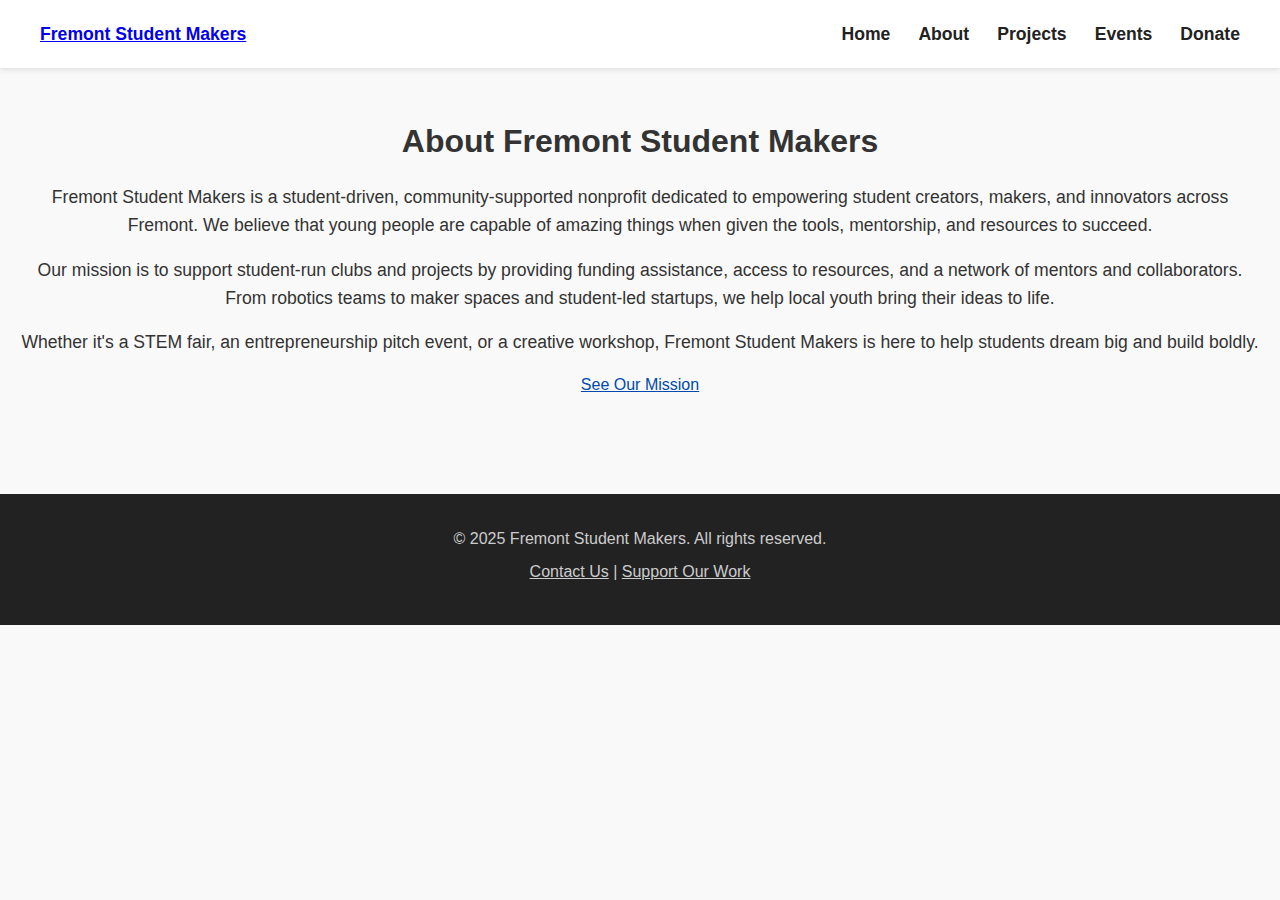
<file: pages/about.html>
<!DOCTYPE html>
<html lang="en">
<head>
  <meta charset="UTF-8" />
  <meta name="viewport" content="width=device-width, initial-scale=1.0"/>
  <title>About Us | Fremont Student Makers</title>
  <link rel="stylesheet" href="../assets/css/style.css"/>
  <link rel="icon" type="image/x-icon" href="../favicon.ico"/>
</head>
<body>

  <!-- Header -->
  <div id="header"></div>

  <!-- About Us Content -->
  <section class="about-preview">
    <h2>About Fremont Student Makers</h2>
    <p>
      Fremont Student Makers is a student-driven, community-supported nonprofit dedicated to empowering student creators, makers, and innovators across Fremont. We believe that young people are capable of amazing things when given the tools, mentorship, and resources to succeed.
    </p>

    <p>
      Our mission is to support student-run clubs and projects by providing funding assistance, access to resources, and a network of mentors and collaborators. From robotics teams to maker spaces and student-led startups, we help local youth bring their ideas to life.
    </p>

    <p>
      Whether it's a STEM fair, an entrepreneurship pitch event, or a creative workshop, Fremont Student Makers is here to help students dream big and build boldly.
    </p>

    <a href="mission.html" class="button">See Our Mission</a>
  </section>

  <!-- Footer -->
  <div id="footer"></div>

  <!-- Load Components -->
  <script>
    // Load header
    fetch('../components/header.html')
      .then(res => res.text())
      .then(data => document.getElementById('header').innerHTML = data);

    // Load footer
    fetch('../components/footer.html')
      .then(res => res.text())
      .then(data => document.getElementById('footer').innerHTML = data);
  </script>

</body>
</html>
</file>
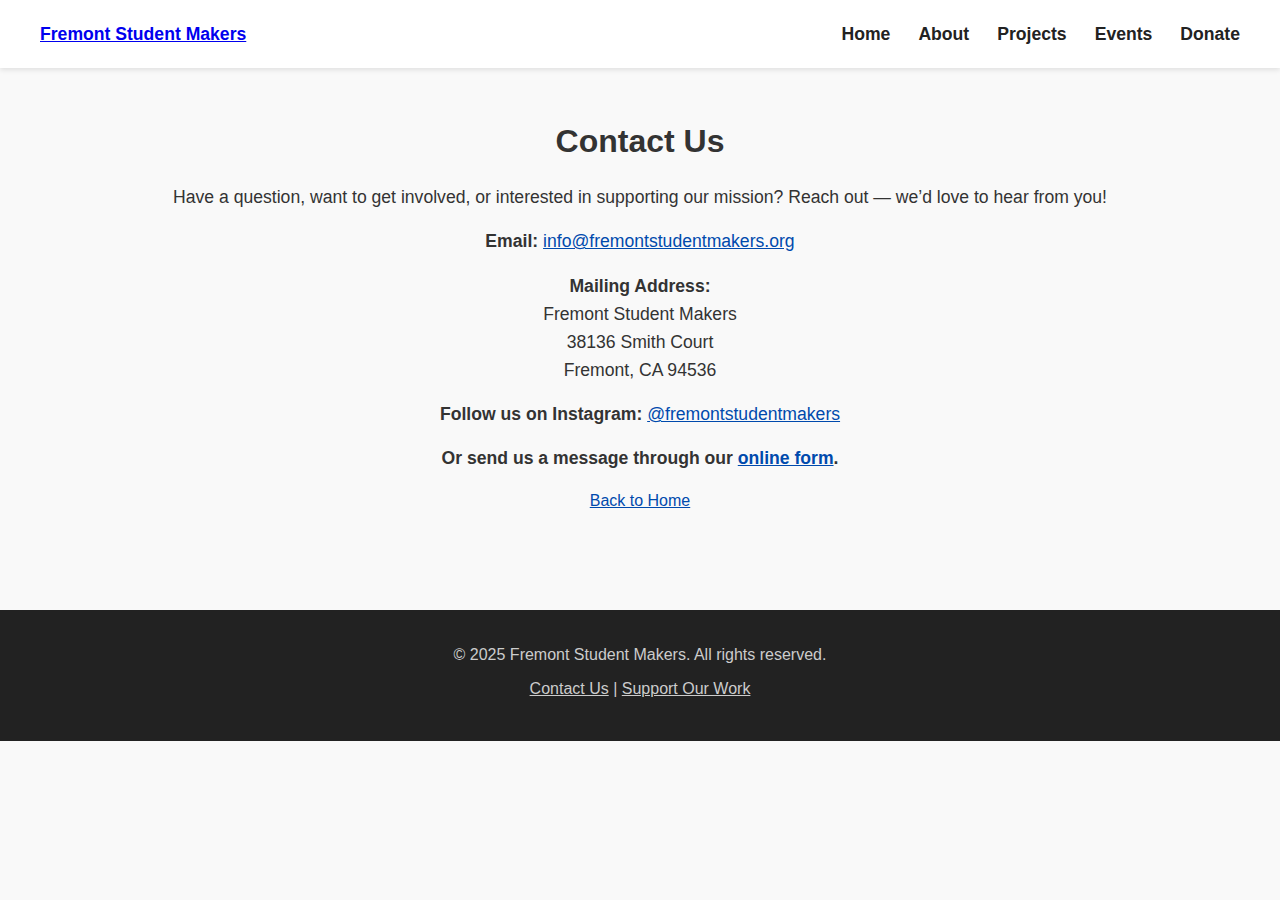
<file: pages/contact.html>
<!DOCTYPE html>
<html lang="en">
<head>
  <meta charset="UTF-8" />
  <meta name="viewport" content="width=device-width, initial-scale=1.0"/>
  <title>Contact Us | Fremont Student Makers</title>
  <link rel="stylesheet" href="../assets/css/style.css"/>
  <link rel="icon" type="image/x-icon" href="../favicon.ico"/>
</head>
<body>

  <!-- Header -->
  <div id="header"></div>

  <!-- Contact Content -->
  <section class="about-preview">
    <h2>Contact Us</h2>
    <p>
      Have a question, want to get involved, or interested in supporting our mission? Reach out — we’d love to hear from you!
    </p>

    <p><strong>Email:</strong> <a href="mailto:info@fremontstudentmakers.org">info@fremontstudentmakers.org</a></p>

    <p><strong>Mailing Address:</strong><br>
      Fremont Student Makers<br>
      38136 Smith Court<br>
      Fremont, CA 94536
    </p>

    <p><strong>Follow us on Instagram:</strong> <a href="https://instagram.com/fremontstudentmakers" target="_blank">@fremontstudentmakers</a></p>

    <p><strong>Or send us a message through our <a href="https://forms.gle/your-google-form-link" target="_blank">online form</a>.</strong></p>

    <a href="index.html" class="button">Back to Home</a>
  </section>

  <!-- Footer -->
  <div id="footer"></div>

  <!-- Load Components -->
  <script>
    // Load header
    fetch('../components/header.html')
      .then(res => res.text())
      .then(data => document.getElementById('header').innerHTML = data);

    // Load footer
    fetch('../components/footer.html')
      .then(res => res.text())
      .then(data => document.getElementById('footer').innerHTML = data);
  </script>

</body>
</html>
</file>
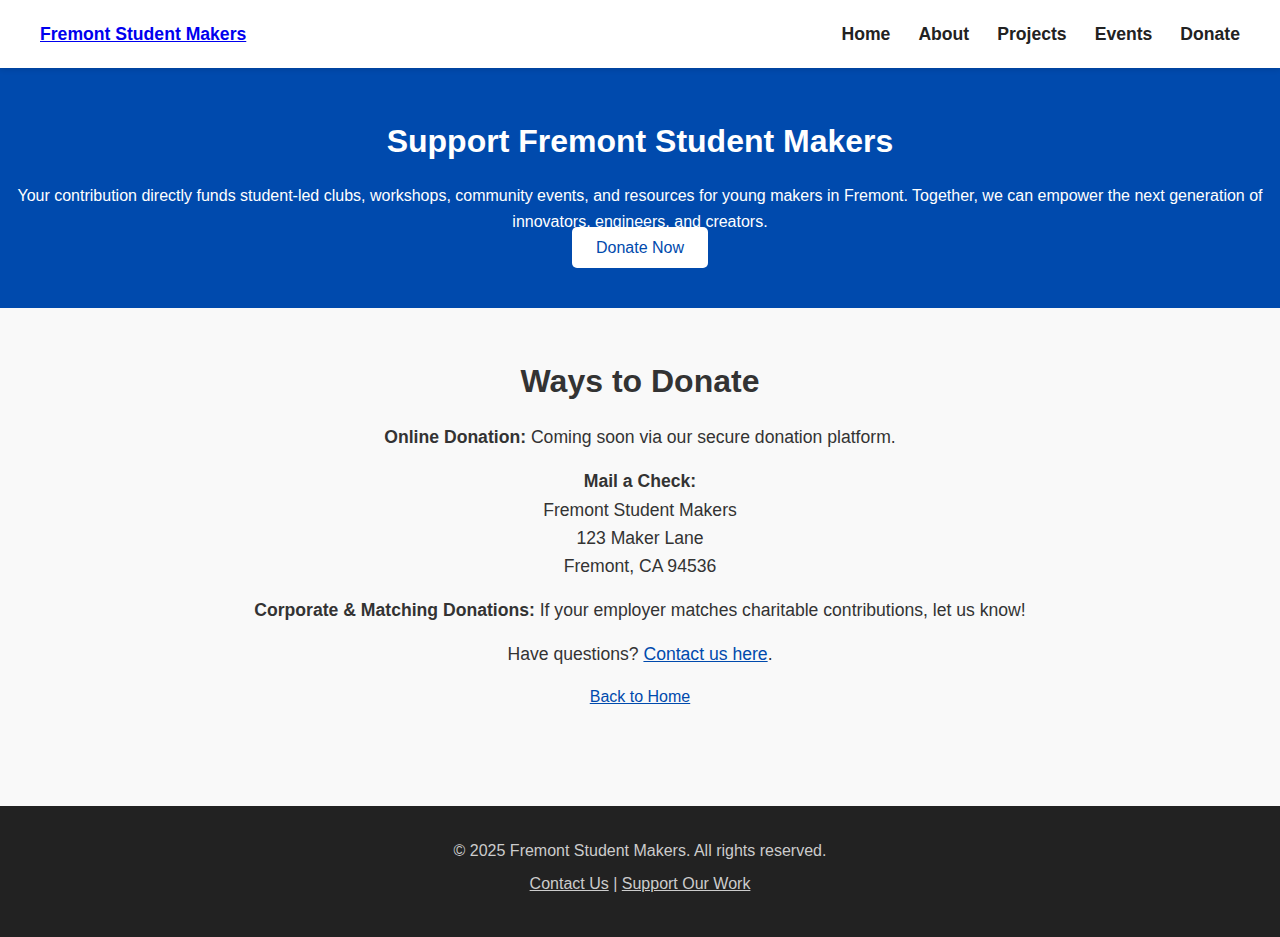
<file: pages/donate.html>
<!DOCTYPE html>
<html lang="en">
<head>
  <meta charset="UTF-8" />
  <meta name="viewport" content="width=device-width, initial-scale=1.0"/>
  <title>Donate | Fremont Student Makers</title>
  <link rel="stylesheet" href="../assets/css/style.css"/>
  <link rel="icon" type="image/x-icon" href="../favicon.ico"/>
</head>
<body>

  <!-- Header -->
  <div id="header"></div>

  <!-- Donate Content -->
  <section class="donate-cta">
    <h2>Support Fremont Student Makers</h2>
    <p>
      Your contribution directly funds student-led clubs, workshops, community events, and resources for young makers in Fremont.
      Together, we can empower the next generation of innovators, engineers, and creators.
    </p>

    <a href="#donation-options" class="button">Donate Now</a>
  </section>

  <section id="donation-options" class="about-preview">
    <h2>Ways to Donate</h2>

    <p><strong>Online Donation:</strong> Coming soon via our secure donation platform.</p>

    <p><strong>Mail a Check:</strong><br>
      Fremont Student Makers<br>
      123 Maker Lane<br>
      Fremont, CA 94536
    </p>

    <p><strong>Corporate & Matching Donations:</strong> If your employer matches charitable contributions, let us know!</p>

    <p>Have questions? <a href="mailto:info@fremontstudentmakers.org">Contact us here</a>.</p>

    <a href="index.html" class="button">Back to Home</a>
  </section>

  <!-- Footer -->
  <div id="footer"></div>

  <!-- Load Components -->
  <script>
    // Load header
    fetch('../components/header.html')
      .then(res => res.text())
      .then(data => document.getElementById('header').innerHTML = data);

    // Load footer
    fetch('../components/footer.html')
      .then(res => res.text())
      .then(data => document.getElementById('footer').innerHTML = data);
  </script>

</body>
</html>
</file>
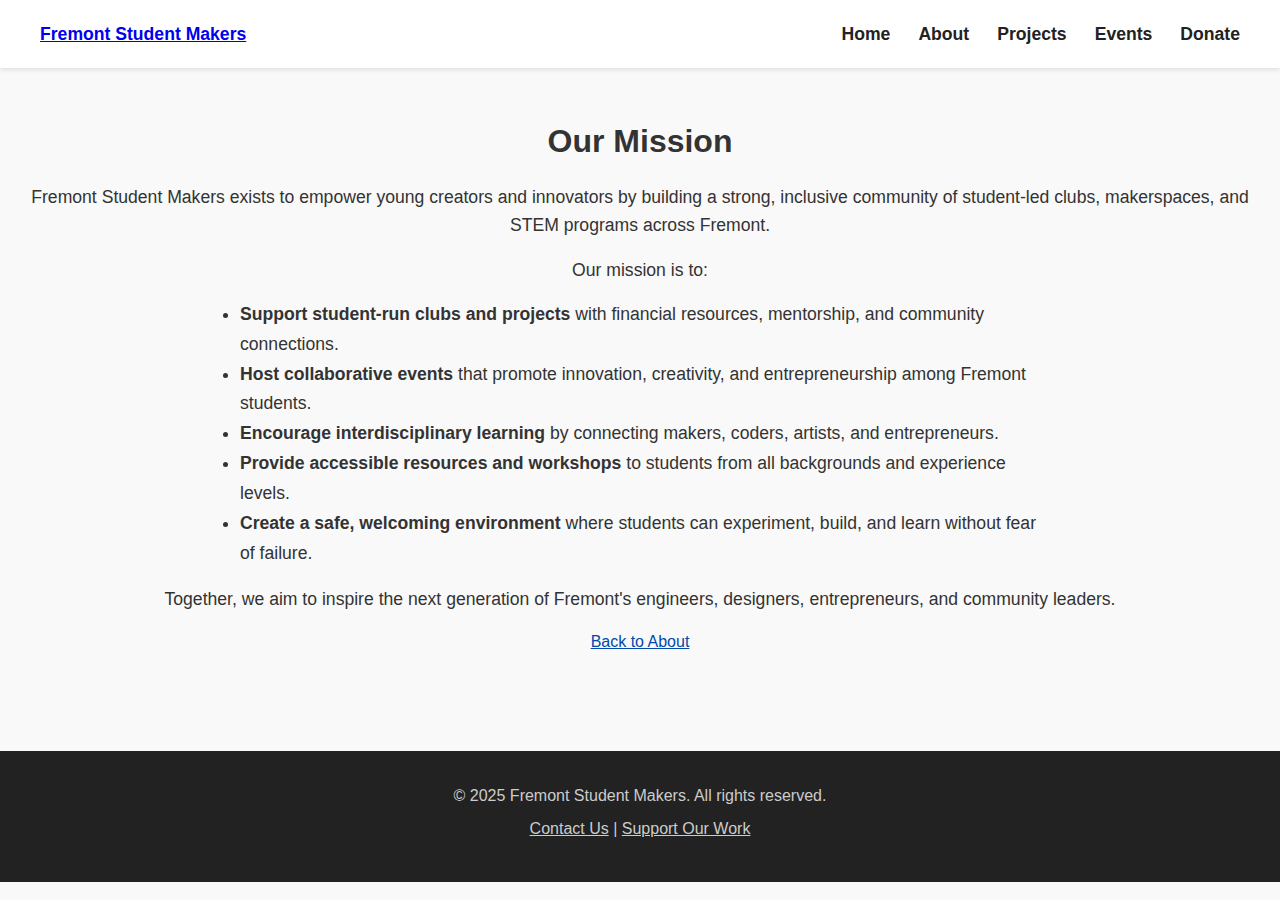
<file: pages/mission.html>
<!DOCTYPE html>
<html lang="en">
<head>
  <meta charset="UTF-8" />
  <meta name="viewport" content="width=device-width, initial-scale=1.0"/>
  <title>Our Mission | Fremont Student Makers</title>
  <link rel="stylesheet" href="../assets/css/style.css"/>
  <link rel="icon" type="image/x-icon" href="../favicon.ico"/>
</head>
<body>

  <!-- Header -->
  <div id="header"></div>

  <!-- Mission Content -->
  <section class="about-preview">
    <h2>Our Mission</h2>
    <p>
      Fremont Student Makers exists to empower young creators and innovators by building a strong, inclusive community of student-led clubs, makerspaces, and STEM programs across Fremont.
    </p>

    <p>
      Our mission is to:
    </p>

    <ul style="text-align: left; max-width: 800px; margin: 1rem auto; font-size: 1.1rem; line-height: 1.7;">
      <li><strong>Support student-run clubs and projects</strong> with financial resources, mentorship, and community connections.</li>
      <li><strong>Host collaborative events</strong> that promote innovation, creativity, and entrepreneurship among Fremont students.</li>
      <li><strong>Encourage interdisciplinary learning</strong> by connecting makers, coders, artists, and entrepreneurs.</li>
      <li><strong>Provide accessible resources and workshops</strong> to students from all backgrounds and experience levels.</li>
      <li><strong>Create a safe, welcoming environment</strong> where students can experiment, build, and learn without fear of failure.</li>
    </ul>

    <p>
      Together, we aim to inspire the next generation of Fremont's engineers, designers, entrepreneurs, and community leaders.
    </p>

    <a href="about.html" class="button">Back to About</a>
  </section>

  <!-- Footer -->
  <div id="footer"></div>

  <!-- Load Components -->
  <script>
    // Load header
    fetch('../components/header.html')
      .then(res => res.text())
      .then(data => document.getElementById('header').innerHTML = data);

    // Load footer
    fetch('../components/footer.html')
      .then(res => res.text())
      .then(data => document.getElementById('footer').innerHTML = data);
  </script>

</body>
</html>
</file>
<file: assets/css/style.css>
/* Basic Reset */
* {
  margin: 0;
  padding: 0;
  box-sizing: border-box;
}

body {
  font-family: 'Helvetica Neue', sans-serif;
  line-height: 1.6;
  color: #333;
  background: #f9f9f9;
}

/* Container Utility */
.container {
  width: 90%;
  max-width: 1100px;
  margin: 0 auto;
}

/* Header */
.site-header {
  display: flex;
  justify-content: space-between;
  align-items: center;
  padding: 20px 40px;
  background-color: #fff; /* white background */
  box-shadow: 0 2px 5px rgba(0,0,0,0.1);
  font-family: 'Segoe UI', Tahoma, Geneva, Verdana, sans-serif;
  font-weight: 600;
  font-size: 1.1rem;
  color: #222; /* dark text */
  position: relative;
  z-index: 1000;
}

.site-header .logo a {
  color: #222; /* dark logo text */
  font-size: 1.5rem;
  font-weight: 700;
  text-decoration: none;
  letter-spacing: 1.2px;
  transition: color 0.3s ease;
}

.site-header .logo a:hover {
  color: #d9480f; /* deep orange highlight on hover */
}

.site-nav ul {
  list-style: none;
  display: flex;
  gap: 28px;
  margin: 0;
  padding: 0;
}

.site-nav ul li a {
  position: relative;
  color: #222; /* dark nav links */
  text-decoration: none;
  padding-bottom: 6px;
  font-weight: 600;
  transition: color 0.35s ease;
}

.site-nav ul li a::after {
  content: "";
  position: absolute;
  left: 0;
  bottom: 0;
  height: 3px;
  width: 0;
  background-color: #d9480f; /* deep orange underline */
  border-radius: 2px;
  transition: width 0.35s ease;
}

.site-nav ul li a:hover,
.site-nav ul li a.active {
  color: #d9480f;
}

.site-nav ul li a:hover::after,
.site-nav ul li a.active::after {
  width: 100%;
}

/* Hide nav toggle by default */
.nav-toggle {
  display: none;
  background: none;
  border: none;
  font-size: 2rem;
  cursor: pointer;
  color: #222;
}

/* Mobile styles */
@media (max-width: 768px) {
  /* Show toggle button */
  .nav-toggle {
    display: block;
  }

  /* Hide nav by default */
  .site-nav {
    display: none;
    width: 100%;
  }

  /* Show nav when active */
  .site-nav.active {
    display: block;
  }

  .site-nav ul {
    flex-direction: column;
    gap: 12px;
    margin: 0;
    padding: 0;
  }

  .site-nav ul li a {
    display: block;
    padding: 8px 0;
    border-bottom: 1px solid #ddd;
    color: #222;
  }
}

/* Hero Section */
.hero {
  text-align: center;
  padding: 4rem 1rem;
  background: #e0ecff;
}

.hero h1 {
  font-size: 3rem;
  margin-bottom: 1rem;
  color: #004aad;
}

.hero p {
  font-size: 1.25rem;
  margin-bottom: 2rem;
}

.hero .button {
  padding: 0.75rem 1.5rem;
  background: #004aad;
  color: #fff;
  text-decoration: none;
  border-radius: 5px;
}

/* About Preview Section */
.about-preview {
  padding: 3rem 1rem;
  text-align: center;
}

.about-preview h2 {
  font-size: 2rem;
  margin-bottom: 1rem;
}

.about-preview p {
  font-size: 1.1rem;
  margin-bottom: 1rem;
}

.about-preview a {
  color: #004aad;
  text-decoration: underline;
}

/* Projects Section */
.projects {
  padding: 3rem 1rem;
  text-align: center;
}

.projects h2 {
  font-size: 2rem;
  margin-bottom: 2rem;
}

.project-cards {
  display: grid;
  grid-template-columns: repeat(auto-fit, minmax(280px, 1fr));
  gap: 1.5rem;
  padding: 1rem 0;
}

.project-card {
  background: #fff;
  border-radius: 10px;
  overflow: hidden;
  box-shadow: 0 4px 8px rgba(0,0,0,0.08);
  padding-bottom: 1rem;
}

.project-card img {
  width: 100%;
  height: 180px;
  object-fit: cover;
}

.project-card h3 {
  margin: 1rem;
  font-size: 1.5rem;
  color: #004aad;
}

.project-card p {
  margin: 0 1rem 1rem;
  font-size: 1rem;
}

.project-card .button {
  display: inline-block;
  margin: 0 1rem;
  padding: 0.5rem 1rem;
  background: #004aad;
  color: #fff;
  text-decoration: none;
  border-radius: 5px;
}

/* Donate CTA */
.donate-cta {
  text-align: center;
  padding: 3rem 1rem;
  background: #004aad;
  color: #fff;
}

.donate-cta h2 {
  font-size: 2rem;
  margin-bottom: 1rem;
}

.donate-cta .button {
  padding: 0.75rem 1.5rem;
  background: #fff;
  color: #004aad;
  text-decoration: none;
  border-radius: 5px;
}

/* Footer */
.site-footer {
  background: #222;
  color: #ccc;
  text-align: center;
  padding: 2rem 1rem;
  margin-top: 3rem;
}

.site-footer a {
  color: #ccc;
  text-decoration: underline;
}

.site-footer p {
  margin-bottom: 0.5rem;
}

/* Responsive Typography */
@media (max-width: 600px) {
  .hero h1 {
    font-size: 2.25rem;
  }

  .about-preview h2,
  .projects h2,
  .donate-cta h2 {
    font-size: 1.75rem;
  }
}
</file>
